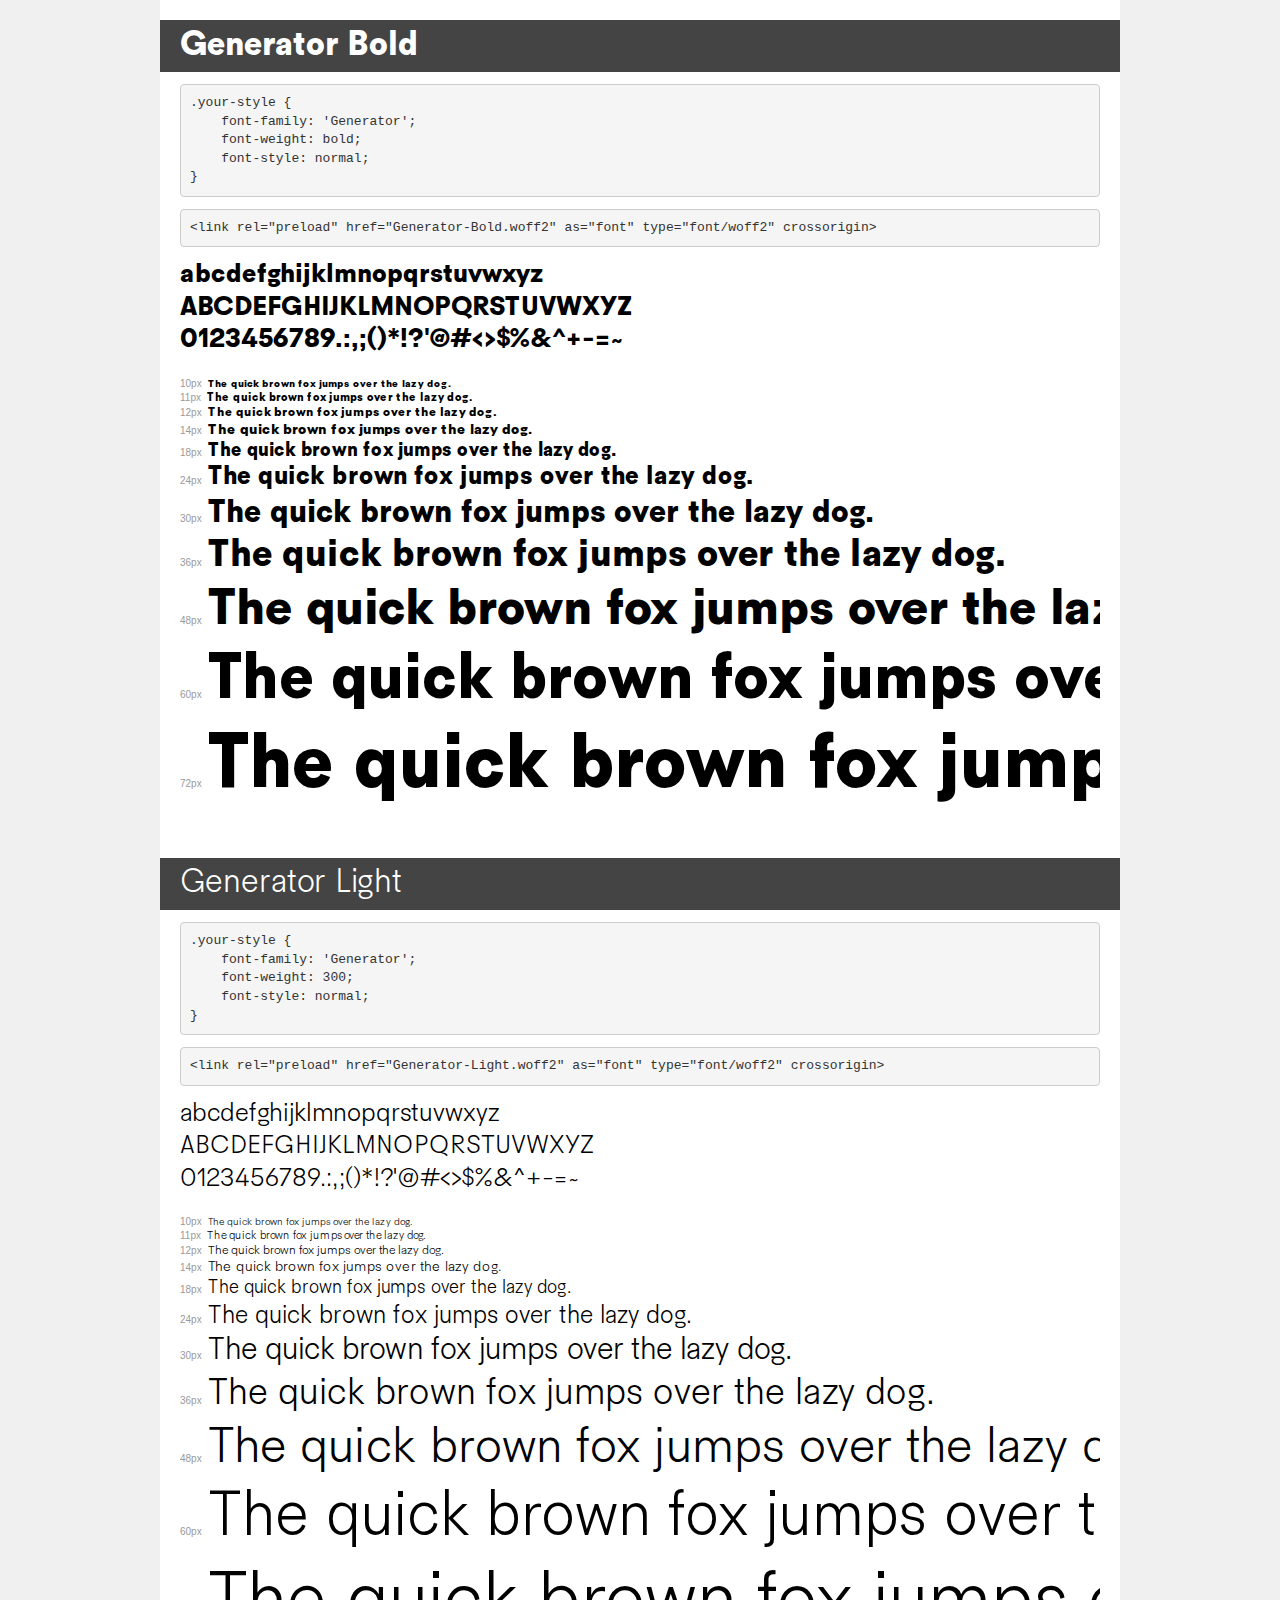
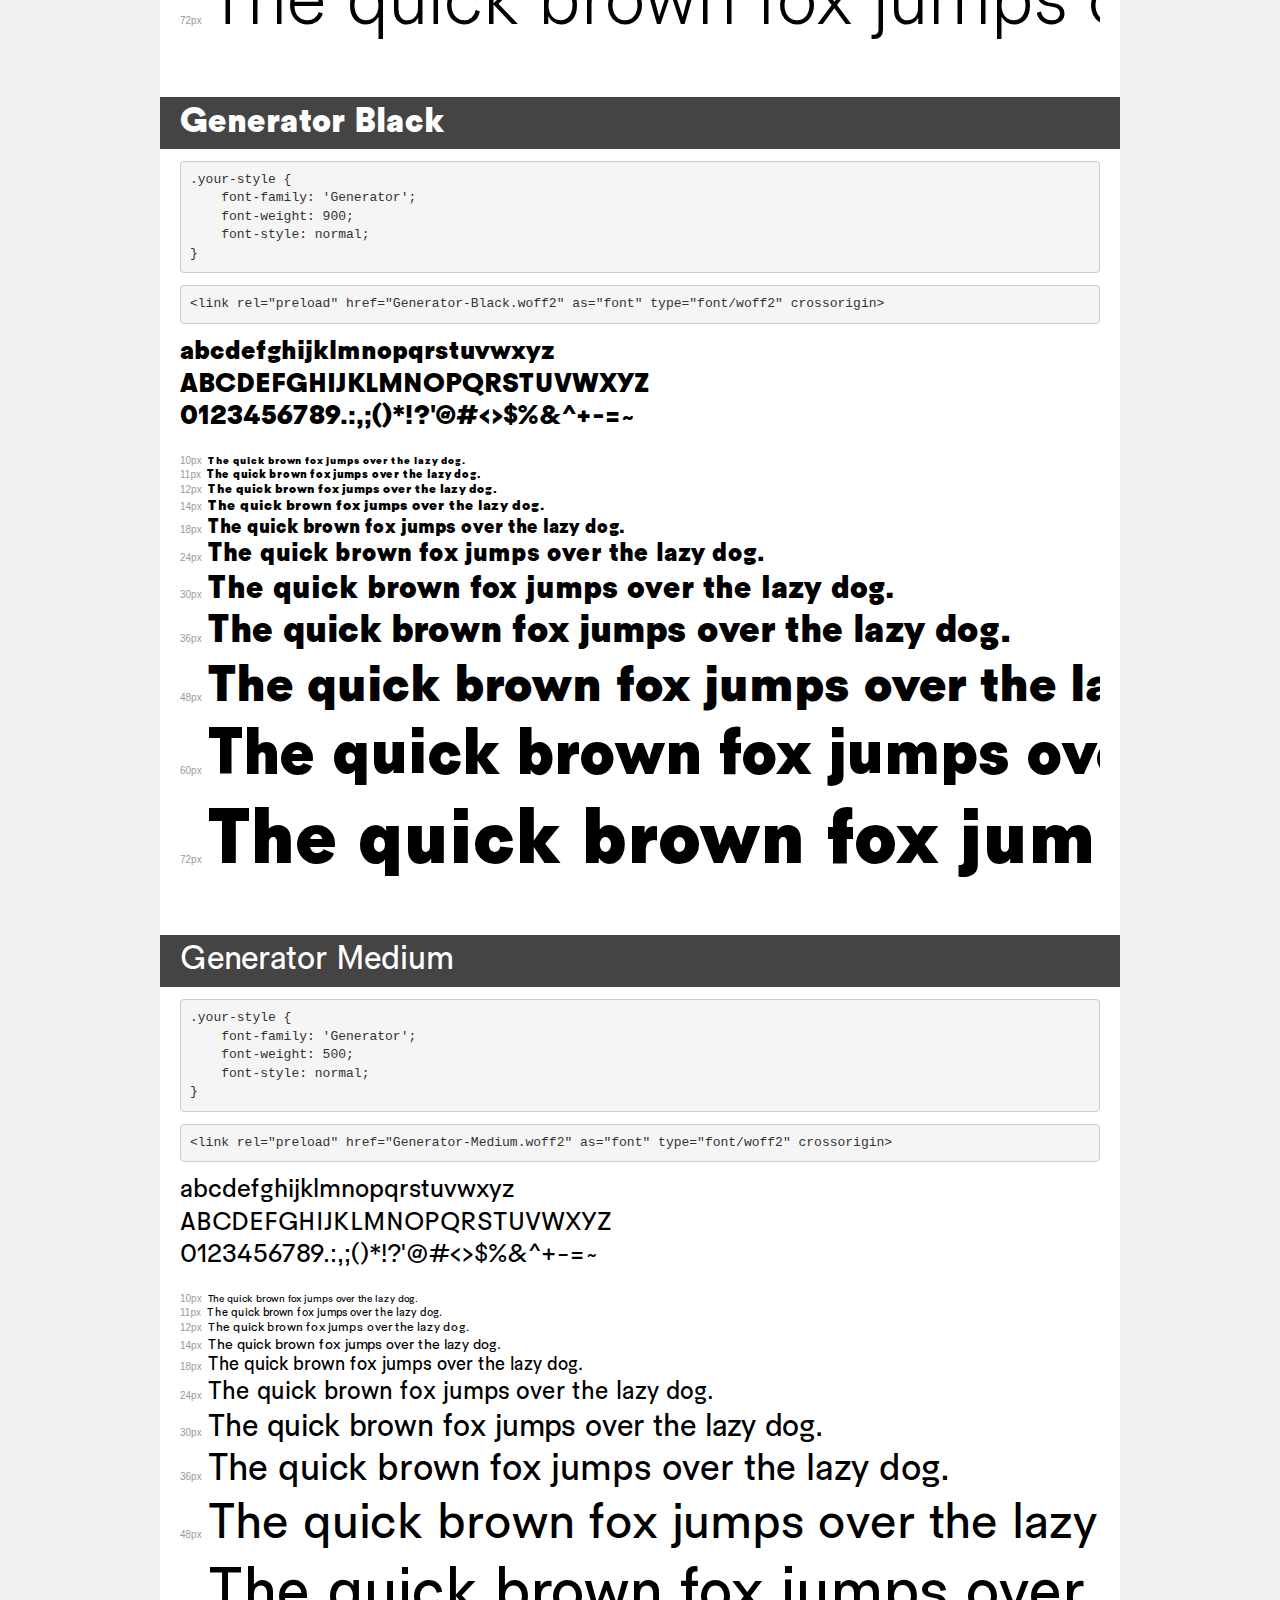
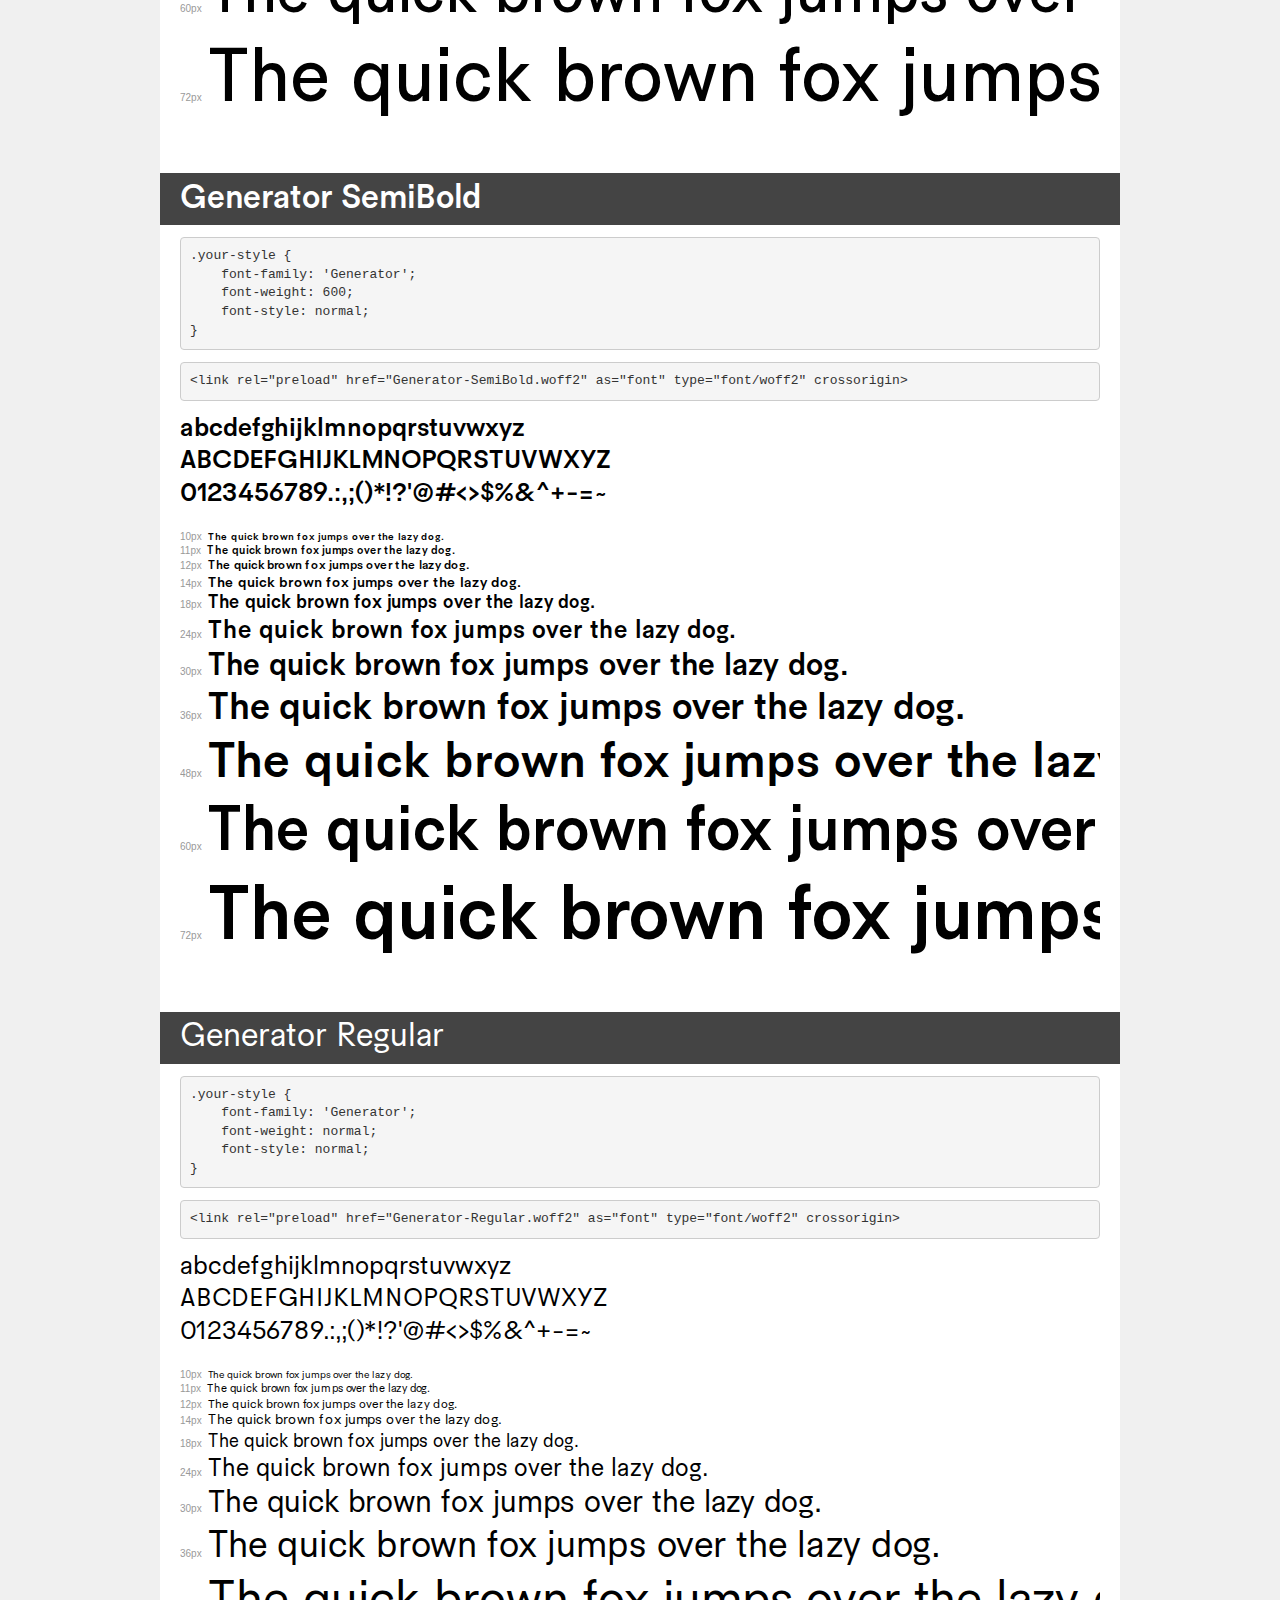
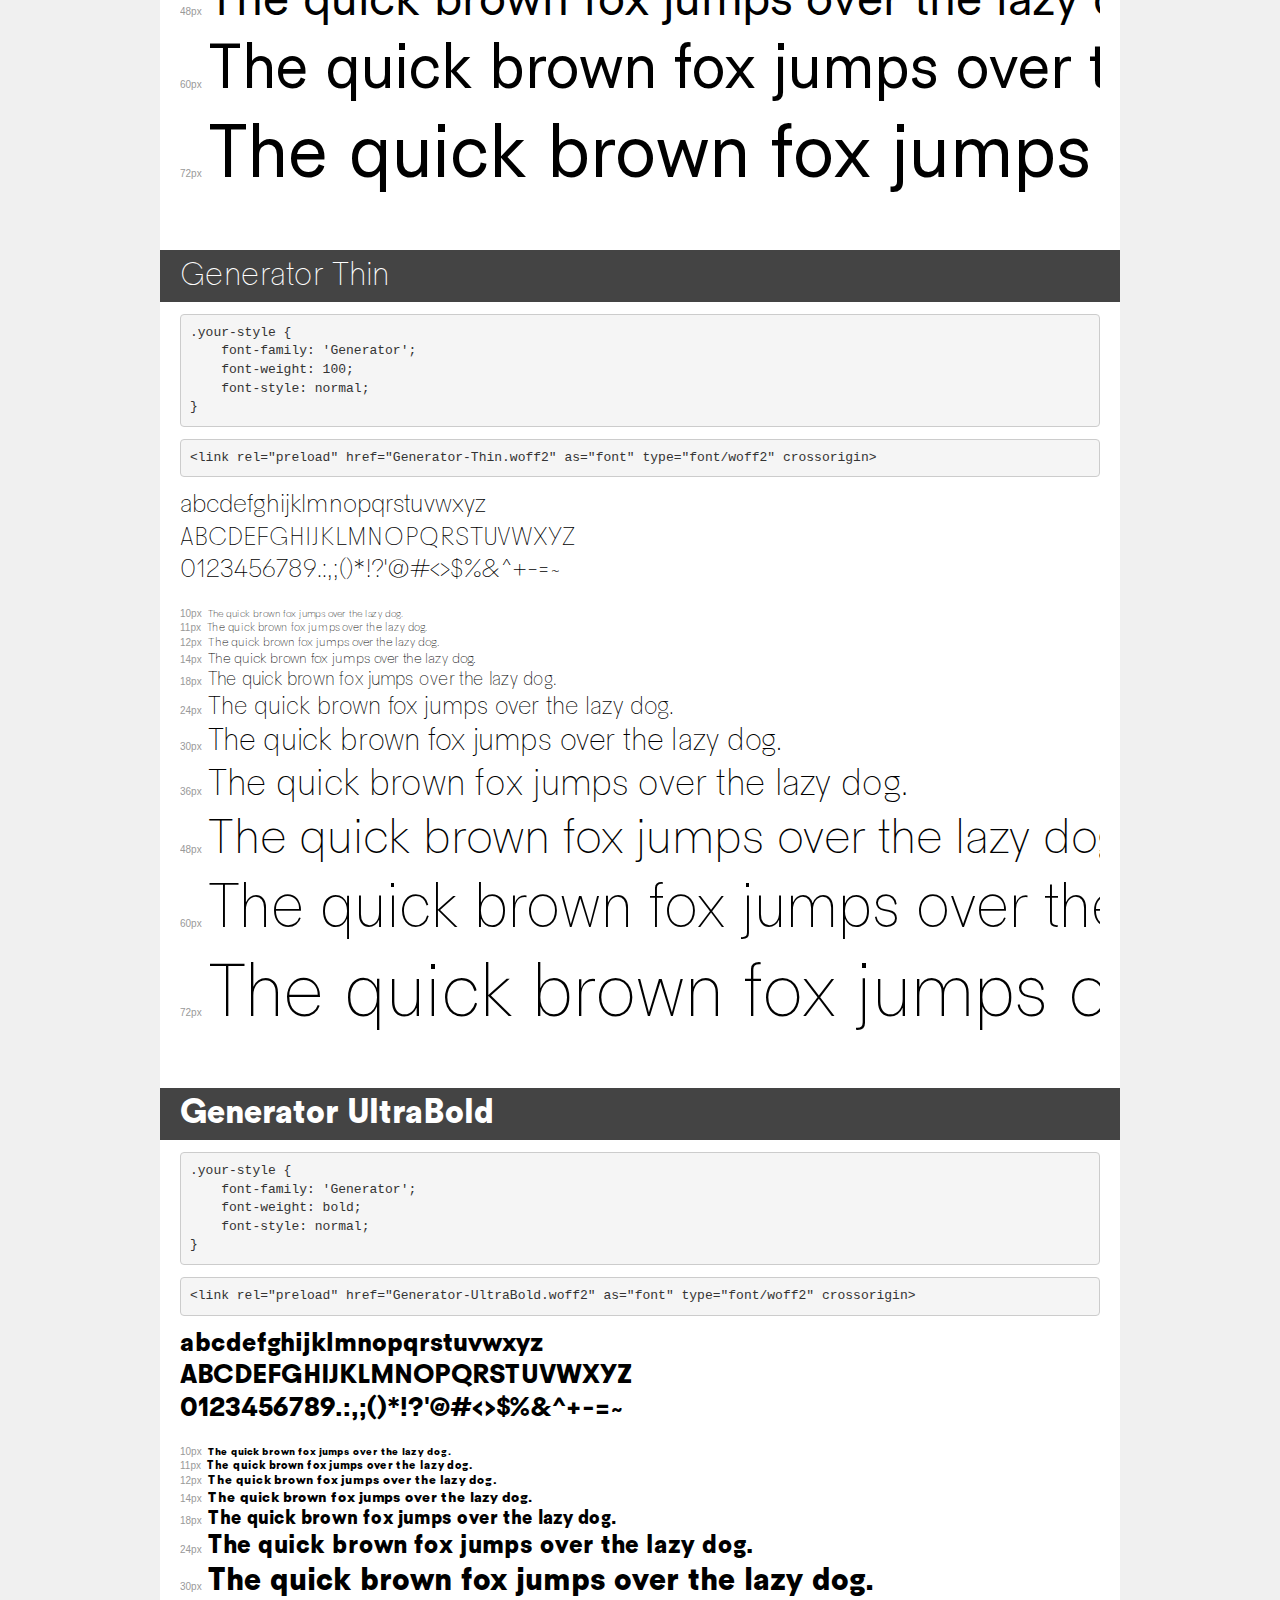
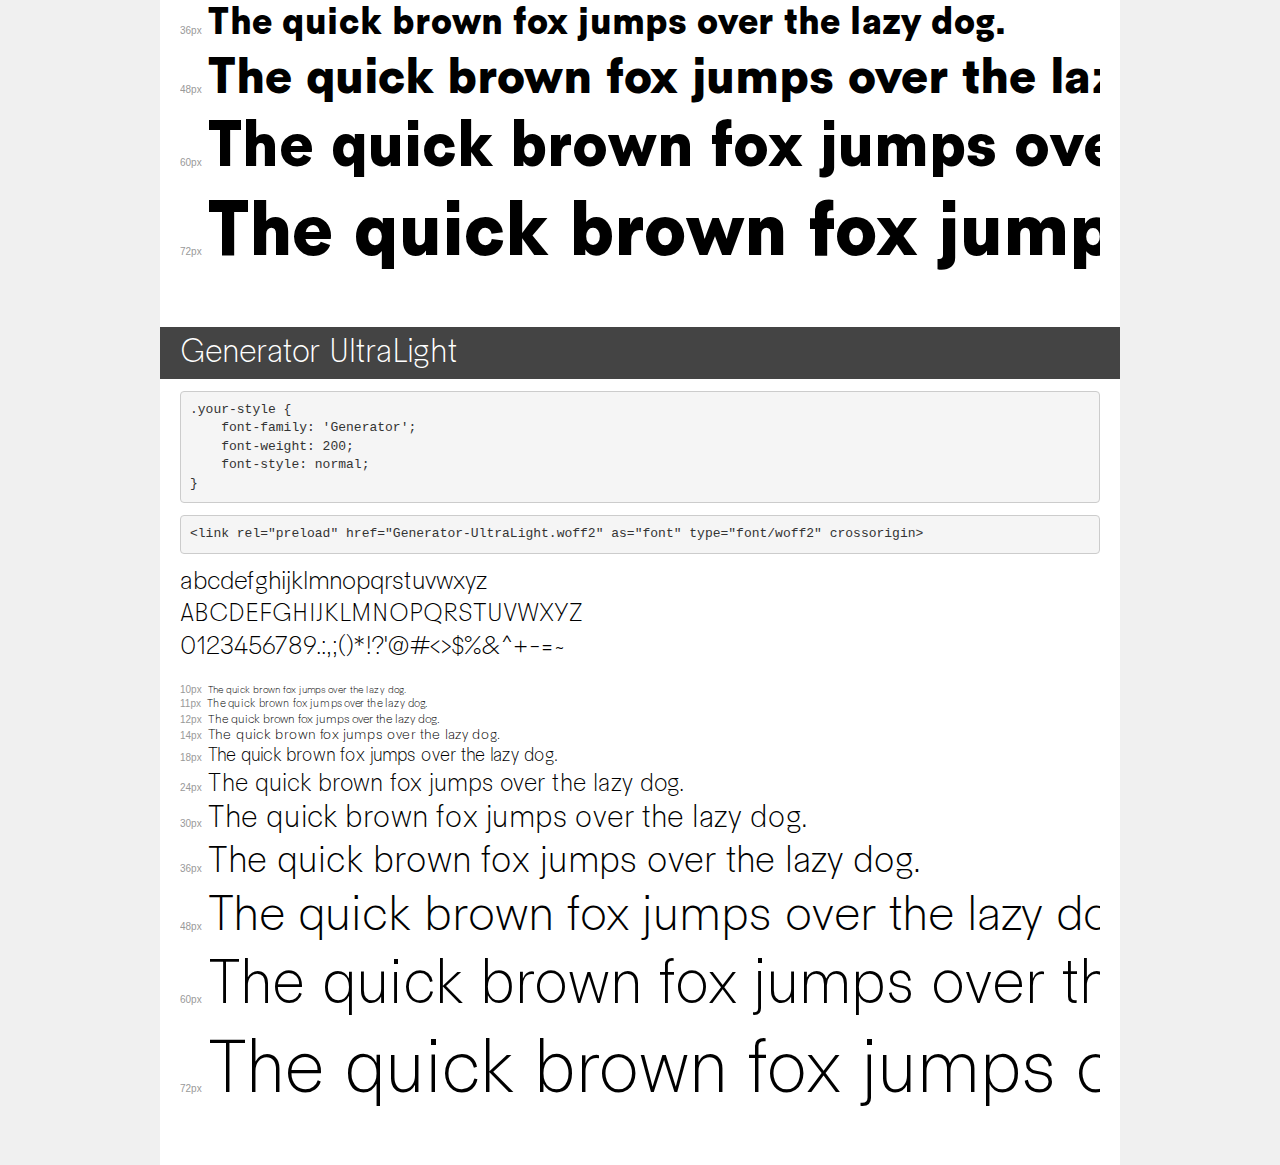
<file: assets/fonts/Generator2/demo.html>
<!DOCTYPE html>
<html lang="en">
<head>
    <meta charset="utf-8">
    <meta http-equiv="X-UA-Compatible" content="IE=edge">
    <meta name="viewport" content="width=device-width, initial-scale=1">
    <meta name="robots" content="noindex, noarchive">
    <meta name="format-detection" content="telephone=no">
    <title>Transfonter demo</title>
    <link href="stylesheet.css" rel="stylesheet">
    <style>
        /*
        http://meyerweb.com/eric/tools/css/reset/
        v2.0 | 20110126
        License: none (public domain)
        */
        html, body, div, span, applet, object, iframe,
        h1, h2, h3, h4, h5, h6, p, blockquote, pre,
        a, abbr, acronym, address, big, cite, code,
        del, dfn, em, img, ins, kbd, q, s, samp,
        small, strike, strong, sub, sup, tt, var,
        b, u, i, center,
        dl, dt, dd, ol, ul, li,
        fieldset, form, label, legend,
        table, caption, tbody, tfoot, thead, tr, th, td,
        article, aside, canvas, details, embed,
        figure, figcaption, footer, header, hgroup,
        menu, nav, output, ruby, section, summary,
        time, mark, audio, video {
            margin: 0;
            padding: 0;
            border: 0;
            font-size: 100%;
            font: inherit;
            vertical-align: baseline;
        }
        /* HTML5 display-role reset for older browsers */
        article, aside, details, figcaption, figure,
        footer, header, hgroup, menu, nav, section {
            display: block;
        }
        body {
            line-height: 1;
        }
        ol, ul {
            list-style: none;
        }
        blockquote, q {
            quotes: none;
        }
        blockquote:before, blockquote:after,
        q:before, q:after {
            content: '';
            content: none;
        }
        table {
            border-collapse: collapse;
            border-spacing: 0;
        }
        /* demo styles */
        body {
            background: #f0f0f0;
            color: #000;
        }
        .page {
            background: #fff;
            width: 920px;
            margin: 0 auto;
            padding: 20px 20px 0 20px;
            overflow: hidden;
        }
        .font-container {
            overflow-x: auto;
            overflow-y: hidden;
            margin-bottom: 40px;
            line-height: 1.3;
            white-space: nowrap;
            padding-bottom: 5px;
        }
        h1 {
            position: relative;
            background: #444;
            font-size: 32px;
            color: #fff;
            padding: 10px 20px;
            margin: 0 -20px 12px -20px;
        }
        .letters {
            font-size: 25px;
            margin-bottom: 20px;
        }
        .s10:before {
            content: '10px';
        }
        .s11:before {
            content: '11px';
        }
        .s12:before {
            content: '12px';
        }
        .s14:before {
            content: '14px';
        }
        .s18:before {
            content: '18px';
        }
        .s24:before {
            content: '24px';
        }
        .s30:before {
            content: '30px';
        }
        .s36:before {
            content: '36px';
        }
        .s48:before {
            content: '48px';
        }
        .s60:before {
            content: '60px';
        }
        .s72:before {
            content: '72px';
        }
        .s10:before, .s11:before, .s12:before, .s14:before,
        .s18:before, .s24:before, .s30:before, .s36:before,
        .s48:before, .s60:before, .s72:before {
            font-family: Arial, sans-serif;
            font-size: 10px;
            font-weight: normal;
            font-style: normal;
            color: #999;
            padding-right: 6px;
        }
        pre {
            display: block;
            padding: 9px;
            margin: 0 0 12px;
            font-family: Monaco, Menlo, Consolas, "Courier New", monospace;
            font-size: 13px;
            line-height: 1.428571429;
            color: #333;
            font-weight: normal;
            font-style: normal;
            background-color: #f5f5f5;
            border: 1px solid #ccc;
            overflow-x: auto;
            border-radius: 4px;
        }
        /* responsive */
        @media (max-width: 959px) {
            .page {
                width: auto;
                margin: 0;
            }
        }
    </style>
</head>
<body>
<div class="page">
    <div class="demo">
        <h1 style="font-family: 'Generator'; font-weight: bold; font-style: normal;">Generator Bold</h1>
        <pre title="Usage">.your-style {
    font-family: 'Generator';
    font-weight: bold;
    font-style: normal;
}</pre>
        <pre title="Preload (optional)">
&lt;link rel=&quot;preload&quot; href=&quot;Generator-Bold.woff2&quot; as=&quot;font&quot; type=&quot;font/woff2&quot; crossorigin&gt;</pre>
        <div class="font-container" style="font-family: 'Generator'; font-weight: bold; font-style: normal;">
            <p class="letters">
                abcdefghijklmnopqrstuvwxyz<br>
ABCDEFGHIJKLMNOPQRSTUVWXYZ<br>
                0123456789.:,;()*!?'@#&lt;&gt;$%&^+-=~
            </p>
            <p class="s10" style="font-size: 10px;">The quick brown fox jumps over the lazy dog.</p>
            <p class="s11" style="font-size: 11px;">The quick brown fox jumps over the lazy dog.</p>
            <p class="s12" style="font-size: 12px;">The quick brown fox jumps over the lazy dog.</p>
            <p class="s14" style="font-size: 14px;">The quick brown fox jumps over the lazy dog.</p>
            <p class="s18" style="font-size: 18px;">The quick brown fox jumps over the lazy dog.</p>
            <p class="s24" style="font-size: 24px;">The quick brown fox jumps over the lazy dog.</p>
            <p class="s30" style="font-size: 30px;">The quick brown fox jumps over the lazy dog.</p>
            <p class="s36" style="font-size: 36px;">The quick brown fox jumps over the lazy dog.</p>
            <p class="s48" style="font-size: 48px;">The quick brown fox jumps over the lazy dog.</p>
            <p class="s60" style="font-size: 60px;">The quick brown fox jumps over the lazy dog.</p>
            <p class="s72" style="font-size: 72px;">The quick brown fox jumps over the lazy dog.</p>
        </div>
    </div>

    <div class="demo">
        <h1 style="font-family: 'Generator'; font-weight: 300; font-style: normal;">Generator Light</h1>
        <pre title="Usage">.your-style {
    font-family: 'Generator';
    font-weight: 300;
    font-style: normal;
}</pre>
        <pre title="Preload (optional)">
&lt;link rel=&quot;preload&quot; href=&quot;Generator-Light.woff2&quot; as=&quot;font&quot; type=&quot;font/woff2&quot; crossorigin&gt;</pre>
        <div class="font-container" style="font-family: 'Generator'; font-weight: 300; font-style: normal;">
            <p class="letters">
                abcdefghijklmnopqrstuvwxyz<br>
ABCDEFGHIJKLMNOPQRSTUVWXYZ<br>
                0123456789.:,;()*!?'@#&lt;&gt;$%&^+-=~
            </p>
            <p class="s10" style="font-size: 10px;">The quick brown fox jumps over the lazy dog.</p>
            <p class="s11" style="font-size: 11px;">The quick brown fox jumps over the lazy dog.</p>
            <p class="s12" style="font-size: 12px;">The quick brown fox jumps over the lazy dog.</p>
            <p class="s14" style="font-size: 14px;">The quick brown fox jumps over the lazy dog.</p>
            <p class="s18" style="font-size: 18px;">The quick brown fox jumps over the lazy dog.</p>
            <p class="s24" style="font-size: 24px;">The quick brown fox jumps over the lazy dog.</p>
            <p class="s30" style="font-size: 30px;">The quick brown fox jumps over the lazy dog.</p>
            <p class="s36" style="font-size: 36px;">The quick brown fox jumps over the lazy dog.</p>
            <p class="s48" style="font-size: 48px;">The quick brown fox jumps over the lazy dog.</p>
            <p class="s60" style="font-size: 60px;">The quick brown fox jumps over the lazy dog.</p>
            <p class="s72" style="font-size: 72px;">The quick brown fox jumps over the lazy dog.</p>
        </div>
    </div>

    <div class="demo">
        <h1 style="font-family: 'Generator'; font-weight: 900; font-style: normal;">Generator Black</h1>
        <pre title="Usage">.your-style {
    font-family: 'Generator';
    font-weight: 900;
    font-style: normal;
}</pre>
        <pre title="Preload (optional)">
&lt;link rel=&quot;preload&quot; href=&quot;Generator-Black.woff2&quot; as=&quot;font&quot; type=&quot;font/woff2&quot; crossorigin&gt;</pre>
        <div class="font-container" style="font-family: 'Generator'; font-weight: 900; font-style: normal;">
            <p class="letters">
                abcdefghijklmnopqrstuvwxyz<br>
ABCDEFGHIJKLMNOPQRSTUVWXYZ<br>
                0123456789.:,;()*!?'@#&lt;&gt;$%&^+-=~
            </p>
            <p class="s10" style="font-size: 10px;">The quick brown fox jumps over the lazy dog.</p>
            <p class="s11" style="font-size: 11px;">The quick brown fox jumps over the lazy dog.</p>
            <p class="s12" style="font-size: 12px;">The quick brown fox jumps over the lazy dog.</p>
            <p class="s14" style="font-size: 14px;">The quick brown fox jumps over the lazy dog.</p>
            <p class="s18" style="font-size: 18px;">The quick brown fox jumps over the lazy dog.</p>
            <p class="s24" style="font-size: 24px;">The quick brown fox jumps over the lazy dog.</p>
            <p class="s30" style="font-size: 30px;">The quick brown fox jumps over the lazy dog.</p>
            <p class="s36" style="font-size: 36px;">The quick brown fox jumps over the lazy dog.</p>
            <p class="s48" style="font-size: 48px;">The quick brown fox jumps over the lazy dog.</p>
            <p class="s60" style="font-size: 60px;">The quick brown fox jumps over the lazy dog.</p>
            <p class="s72" style="font-size: 72px;">The quick brown fox jumps over the lazy dog.</p>
        </div>
    </div>

    <div class="demo">
        <h1 style="font-family: 'Generator'; font-weight: 500; font-style: normal;">Generator Medium</h1>
        <pre title="Usage">.your-style {
    font-family: 'Generator';
    font-weight: 500;
    font-style: normal;
}</pre>
        <pre title="Preload (optional)">
&lt;link rel=&quot;preload&quot; href=&quot;Generator-Medium.woff2&quot; as=&quot;font&quot; type=&quot;font/woff2&quot; crossorigin&gt;</pre>
        <div class="font-container" style="font-family: 'Generator'; font-weight: 500; font-style: normal;">
            <p class="letters">
                abcdefghijklmnopqrstuvwxyz<br>
ABCDEFGHIJKLMNOPQRSTUVWXYZ<br>
                0123456789.:,;()*!?'@#&lt;&gt;$%&^+-=~
            </p>
            <p class="s10" style="font-size: 10px;">The quick brown fox jumps over the lazy dog.</p>
            <p class="s11" style="font-size: 11px;">The quick brown fox jumps over the lazy dog.</p>
            <p class="s12" style="font-size: 12px;">The quick brown fox jumps over the lazy dog.</p>
            <p class="s14" style="font-size: 14px;">The quick brown fox jumps over the lazy dog.</p>
            <p class="s18" style="font-size: 18px;">The quick brown fox jumps over the lazy dog.</p>
            <p class="s24" style="font-size: 24px;">The quick brown fox jumps over the lazy dog.</p>
            <p class="s30" style="font-size: 30px;">The quick brown fox jumps over the lazy dog.</p>
            <p class="s36" style="font-size: 36px;">The quick brown fox jumps over the lazy dog.</p>
            <p class="s48" style="font-size: 48px;">The quick brown fox jumps over the lazy dog.</p>
            <p class="s60" style="font-size: 60px;">The quick brown fox jumps over the lazy dog.</p>
            <p class="s72" style="font-size: 72px;">The quick brown fox jumps over the lazy dog.</p>
        </div>
    </div>

    <div class="demo">
        <h1 style="font-family: 'Generator'; font-weight: 600; font-style: normal;">Generator SemiBold</h1>
        <pre title="Usage">.your-style {
    font-family: 'Generator';
    font-weight: 600;
    font-style: normal;
}</pre>
        <pre title="Preload (optional)">
&lt;link rel=&quot;preload&quot; href=&quot;Generator-SemiBold.woff2&quot; as=&quot;font&quot; type=&quot;font/woff2&quot; crossorigin&gt;</pre>
        <div class="font-container" style="font-family: 'Generator'; font-weight: 600; font-style: normal;">
            <p class="letters">
                abcdefghijklmnopqrstuvwxyz<br>
ABCDEFGHIJKLMNOPQRSTUVWXYZ<br>
                0123456789.:,;()*!?'@#&lt;&gt;$%&^+-=~
            </p>
            <p class="s10" style="font-size: 10px;">The quick brown fox jumps over the lazy dog.</p>
            <p class="s11" style="font-size: 11px;">The quick brown fox jumps over the lazy dog.</p>
            <p class="s12" style="font-size: 12px;">The quick brown fox jumps over the lazy dog.</p>
            <p class="s14" style="font-size: 14px;">The quick brown fox jumps over the lazy dog.</p>
            <p class="s18" style="font-size: 18px;">The quick brown fox jumps over the lazy dog.</p>
            <p class="s24" style="font-size: 24px;">The quick brown fox jumps over the lazy dog.</p>
            <p class="s30" style="font-size: 30px;">The quick brown fox jumps over the lazy dog.</p>
            <p class="s36" style="font-size: 36px;">The quick brown fox jumps over the lazy dog.</p>
            <p class="s48" style="font-size: 48px;">The quick brown fox jumps over the lazy dog.</p>
            <p class="s60" style="font-size: 60px;">The quick brown fox jumps over the lazy dog.</p>
            <p class="s72" style="font-size: 72px;">The quick brown fox jumps over the lazy dog.</p>
        </div>
    </div>

    <div class="demo">
        <h1 style="font-family: 'Generator'; font-weight: normal; font-style: normal;">Generator Regular</h1>
        <pre title="Usage">.your-style {
    font-family: 'Generator';
    font-weight: normal;
    font-style: normal;
}</pre>
        <pre title="Preload (optional)">
&lt;link rel=&quot;preload&quot; href=&quot;Generator-Regular.woff2&quot; as=&quot;font&quot; type=&quot;font/woff2&quot; crossorigin&gt;</pre>
        <div class="font-container" style="font-family: 'Generator'; font-weight: normal; font-style: normal;">
            <p class="letters">
                abcdefghijklmnopqrstuvwxyz<br>
ABCDEFGHIJKLMNOPQRSTUVWXYZ<br>
                0123456789.:,;()*!?'@#&lt;&gt;$%&^+-=~
            </p>
            <p class="s10" style="font-size: 10px;">The quick brown fox jumps over the lazy dog.</p>
            <p class="s11" style="font-size: 11px;">The quick brown fox jumps over the lazy dog.</p>
            <p class="s12" style="font-size: 12px;">The quick brown fox jumps over the lazy dog.</p>
            <p class="s14" style="font-size: 14px;">The quick brown fox jumps over the lazy dog.</p>
            <p class="s18" style="font-size: 18px;">The quick brown fox jumps over the lazy dog.</p>
            <p class="s24" style="font-size: 24px;">The quick brown fox jumps over the lazy dog.</p>
            <p class="s30" style="font-size: 30px;">The quick brown fox jumps over the lazy dog.</p>
            <p class="s36" style="font-size: 36px;">The quick brown fox jumps over the lazy dog.</p>
            <p class="s48" style="font-size: 48px;">The quick brown fox jumps over the lazy dog.</p>
            <p class="s60" style="font-size: 60px;">The quick brown fox jumps over the lazy dog.</p>
            <p class="s72" style="font-size: 72px;">The quick brown fox jumps over the lazy dog.</p>
        </div>
    </div>

    <div class="demo">
        <h1 style="font-family: 'Generator'; font-weight: 100; font-style: normal;">Generator Thin</h1>
        <pre title="Usage">.your-style {
    font-family: 'Generator';
    font-weight: 100;
    font-style: normal;
}</pre>
        <pre title="Preload (optional)">
&lt;link rel=&quot;preload&quot; href=&quot;Generator-Thin.woff2&quot; as=&quot;font&quot; type=&quot;font/woff2&quot; crossorigin&gt;</pre>
        <div class="font-container" style="font-family: 'Generator'; font-weight: 100; font-style: normal;">
            <p class="letters">
                abcdefghijklmnopqrstuvwxyz<br>
ABCDEFGHIJKLMNOPQRSTUVWXYZ<br>
                0123456789.:,;()*!?'@#&lt;&gt;$%&^+-=~
            </p>
            <p class="s10" style="font-size: 10px;">The quick brown fox jumps over the lazy dog.</p>
            <p class="s11" style="font-size: 11px;">The quick brown fox jumps over the lazy dog.</p>
            <p class="s12" style="font-size: 12px;">The quick brown fox jumps over the lazy dog.</p>
            <p class="s14" style="font-size: 14px;">The quick brown fox jumps over the lazy dog.</p>
            <p class="s18" style="font-size: 18px;">The quick brown fox jumps over the lazy dog.</p>
            <p class="s24" style="font-size: 24px;">The quick brown fox jumps over the lazy dog.</p>
            <p class="s30" style="font-size: 30px;">The quick brown fox jumps over the lazy dog.</p>
            <p class="s36" style="font-size: 36px;">The quick brown fox jumps over the lazy dog.</p>
            <p class="s48" style="font-size: 48px;">The quick brown fox jumps over the lazy dog.</p>
            <p class="s60" style="font-size: 60px;">The quick brown fox jumps over the lazy dog.</p>
            <p class="s72" style="font-size: 72px;">The quick brown fox jumps over the lazy dog.</p>
        </div>
    </div>

    <div class="demo">
        <h1 style="font-family: 'Generator'; font-weight: bold; font-style: normal;">Generator UltraBold</h1>
        <pre title="Usage">.your-style {
    font-family: 'Generator';
    font-weight: bold;
    font-style: normal;
}</pre>
        <pre title="Preload (optional)">
&lt;link rel=&quot;preload&quot; href=&quot;Generator-UltraBold.woff2&quot; as=&quot;font&quot; type=&quot;font/woff2&quot; crossorigin&gt;</pre>
        <div class="font-container" style="font-family: 'Generator'; font-weight: bold; font-style: normal;">
            <p class="letters">
                abcdefghijklmnopqrstuvwxyz<br>
ABCDEFGHIJKLMNOPQRSTUVWXYZ<br>
                0123456789.:,;()*!?'@#&lt;&gt;$%&^+-=~
            </p>
            <p class="s10" style="font-size: 10px;">The quick brown fox jumps over the lazy dog.</p>
            <p class="s11" style="font-size: 11px;">The quick brown fox jumps over the lazy dog.</p>
            <p class="s12" style="font-size: 12px;">The quick brown fox jumps over the lazy dog.</p>
            <p class="s14" style="font-size: 14px;">The quick brown fox jumps over the lazy dog.</p>
            <p class="s18" style="font-size: 18px;">The quick brown fox jumps over the lazy dog.</p>
            <p class="s24" style="font-size: 24px;">The quick brown fox jumps over the lazy dog.</p>
            <p class="s30" style="font-size: 30px;">The quick brown fox jumps over the lazy dog.</p>
            <p class="s36" style="font-size: 36px;">The quick brown fox jumps over the lazy dog.</p>
            <p class="s48" style="font-size: 48px;">The quick brown fox jumps over the lazy dog.</p>
            <p class="s60" style="font-size: 60px;">The quick brown fox jumps over the lazy dog.</p>
            <p class="s72" style="font-size: 72px;">The quick brown fox jumps over the lazy dog.</p>
        </div>
    </div>

    <div class="demo">
        <h1 style="font-family: 'Generator'; font-weight: 200; font-style: normal;">Generator UltraLight</h1>
        <pre title="Usage">.your-style {
    font-family: 'Generator';
    font-weight: 200;
    font-style: normal;
}</pre>
        <pre title="Preload (optional)">
&lt;link rel=&quot;preload&quot; href=&quot;Generator-UltraLight.woff2&quot; as=&quot;font&quot; type=&quot;font/woff2&quot; crossorigin&gt;</pre>
        <div class="font-container" style="font-family: 'Generator'; font-weight: 200; font-style: normal;">
            <p class="letters">
                abcdefghijklmnopqrstuvwxyz<br>
ABCDEFGHIJKLMNOPQRSTUVWXYZ<br>
                0123456789.:,;()*!?'@#&lt;&gt;$%&^+-=~
            </p>
            <p class="s10" style="font-size: 10px;">The quick brown fox jumps over the lazy dog.</p>
            <p class="s11" style="font-size: 11px;">The quick brown fox jumps over the lazy dog.</p>
            <p class="s12" style="font-size: 12px;">The quick brown fox jumps over the lazy dog.</p>
            <p class="s14" style="font-size: 14px;">The quick brown fox jumps over the lazy dog.</p>
            <p class="s18" style="font-size: 18px;">The quick brown fox jumps over the lazy dog.</p>
            <p class="s24" style="font-size: 24px;">The quick brown fox jumps over the lazy dog.</p>
            <p class="s30" style="font-size: 30px;">The quick brown fox jumps over the lazy dog.</p>
            <p class="s36" style="font-size: 36px;">The quick brown fox jumps over the lazy dog.</p>
            <p class="s48" style="font-size: 48px;">The quick brown fox jumps over the lazy dog.</p>
            <p class="s60" style="font-size: 60px;">The quick brown fox jumps over the lazy dog.</p>
            <p class="s72" style="font-size: 72px;">The quick brown fox jumps over the lazy dog.</p>
        </div>
    </div>

</div>
</body>
</html>
</file>
<file: assets/fonts/Generator2/stylesheet.css>
@font-face {
    font-family: 'Generator';
    src: url('Generator-Bold.eot');
    src: local('Generator Bold'), local('Generator-Bold'),
        url('Generator-Bold.eot?#iefix') format('embedded-opentype'),
        url('Generator-Bold.woff2') format('woff2'),
        url('Generator-Bold.woff') format('woff'),
        url('Generator-Bold.ttf') format('truetype');
    font-weight: bold;
    font-style: normal;
    font-display: swap;
}

@font-face {
    font-family: 'Generator';
    src: url('Generator-Light.eot');
    src: local('Generator Light'), local('Generator-Light'),
        url('Generator-Light.eot?#iefix') format('embedded-opentype'),
        url('Generator-Light.woff2') format('woff2'),
        url('Generator-Light.woff') format('woff'),
        url('Generator-Light.ttf') format('truetype');
    font-weight: 300;
    font-style: normal;
    font-display: swap;
}

@font-face {
    font-family: 'Generator';
    src: url('Generator-Black.eot');
    src: local('Generator Black'), local('Generator-Black'),
        url('Generator-Black.eot?#iefix') format('embedded-opentype'),
        url('Generator-Black.woff2') format('woff2'),
        url('Generator-Black.woff') format('woff'),
        url('Generator-Black.ttf') format('truetype');
    font-weight: 900;
    font-style: normal;
    font-display: swap;
}

@font-face {
    font-family: 'Generator';
    src: url('Generator-Medium.eot');
    src: local('Generator Medium'), local('Generator-Medium'),
        url('Generator-Medium.eot?#iefix') format('embedded-opentype'),
        url('Generator-Medium.woff2') format('woff2'),
        url('Generator-Medium.woff') format('woff'),
        url('Generator-Medium.ttf') format('truetype');
    font-weight: 500;
    font-style: normal;
    font-display: swap;
}

@font-face {
    font-family: 'Generator';
    src: url('Generator-SemiBold.eot');
    src: local('Generator SemiBold'), local('Generator-SemiBold'),
        url('Generator-SemiBold.eot?#iefix') format('embedded-opentype'),
        url('Generator-SemiBold.woff2') format('woff2'),
        url('Generator-SemiBold.woff') format('woff'),
        url('Generator-SemiBold.ttf') format('truetype');
    font-weight: 600;
    font-style: normal;
    font-display: swap;
}

@font-face {
    font-family: 'Generator';
    src: url('Generator-Regular.eot');
    src: local('Generator Regular'), local('Generator-Regular'),
        url('Generator-Regular.eot?#iefix') format('embedded-opentype'),
        url('Generator-Regular.woff2') format('woff2'),
        url('Generator-Regular.woff') format('woff'),
        url('Generator-Regular.ttf') format('truetype');
    font-weight: normal;
    font-style: normal;
    font-display: swap;
}

@font-face {
    font-family: 'Generator';
    src: url('Generator-Thin.eot');
    src: local('Generator Thin'), local('Generator-Thin'),
        url('Generator-Thin.eot?#iefix') format('embedded-opentype'),
        url('Generator-Thin.woff2') format('woff2'),
        url('Generator-Thin.woff') format('woff'),
        url('Generator-Thin.ttf') format('truetype');
    font-weight: 100;
    font-style: normal;
    font-display: swap;
}

@font-face {
    font-family: 'Generator';
    src: url('Generator-UltraBold.eot');
    src: local('Generator UltraBold'), local('Generator-UltraBold'),
        url('Generator-UltraBold.eot?#iefix') format('embedded-opentype'),
        url('Generator-UltraBold.woff2') format('woff2'),
        url('Generator-UltraBold.woff') format('woff'),
        url('Generator-UltraBold.ttf') format('truetype');
    font-weight: bold;
    font-style: normal;
    font-display: swap;
}

@font-face {
    font-family: 'Generator';
    src: url('Generator-UltraLight.eot');
    src: local('Generator UltraLight'), local('Generator-UltraLight'),
        url('Generator-UltraLight.eot?#iefix') format('embedded-opentype'),
        url('Generator-UltraLight.woff2') format('woff2'),
        url('Generator-UltraLight.woff') format('woff'),
        url('Generator-UltraLight.ttf') format('truetype');
    font-weight: 200;
    font-style: normal;
    font-display: swap;
}
</file>
